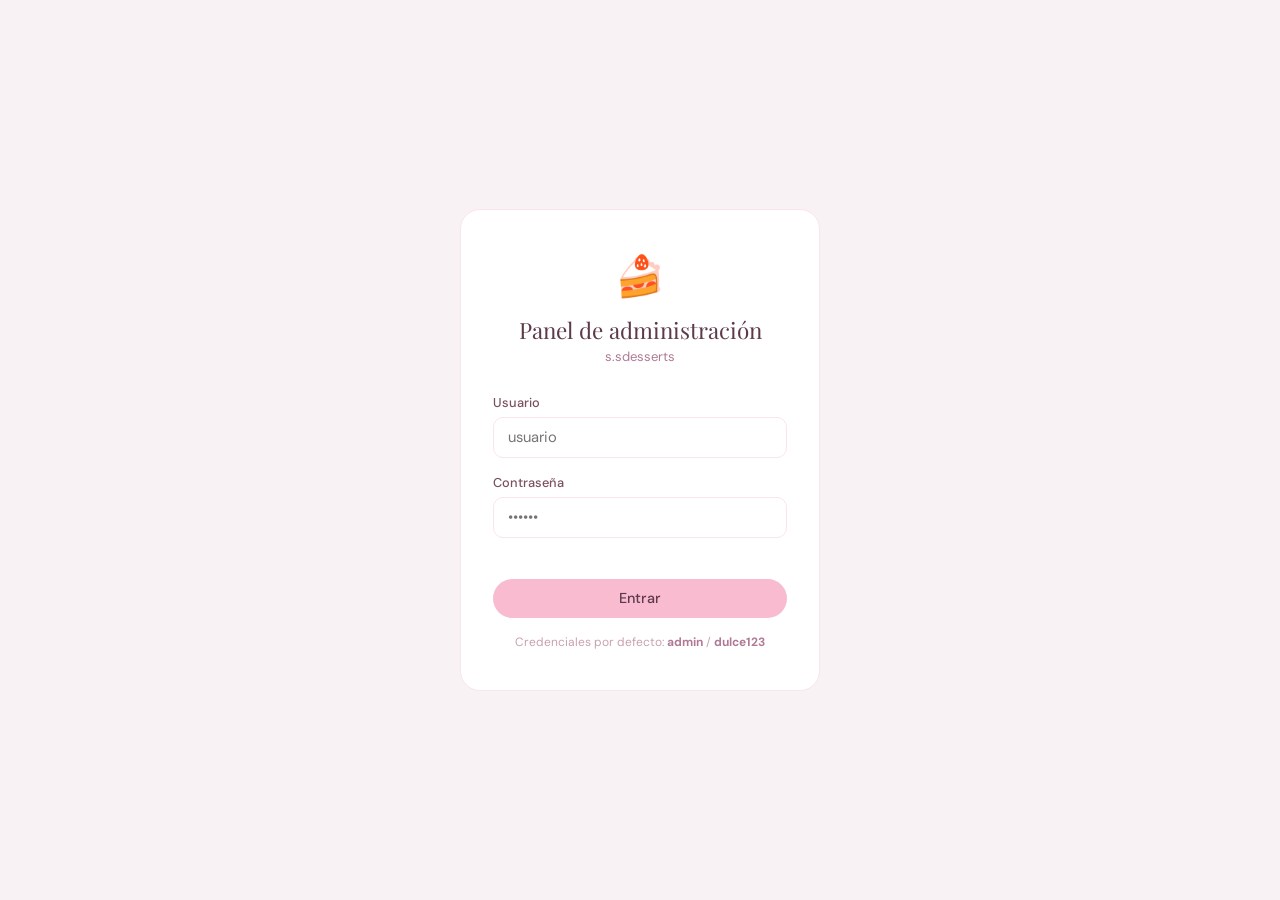
<file: admin.html>
<!DOCTYPE html>
<html lang="es">
<head>
  <meta charset="UTF-8" />
  <meta name="viewport" content="width=device-width, initial-scale=1.0" />
  <title>Panel Admin – s.sdesserts</title>
  <link rel="stylesheet" href="styles.css" />
  <link rel="preconnect" href="https://fonts.googleapis.com" />
  <link rel="preconnect" href="https://fonts.gstatic.com" crossorigin />
  <link href="https://fonts.googleapis.com/css2?family=Playfair+Display:ital,wght@0,400;0,500;1,400&family=DM+Sans:wght@300;400;500&display=swap" rel="stylesheet" />
</head>
<body class="admin-body">

  <!-- LOGIN -->
  <div class="login-screen" id="login-screen">
    <div class="login-card">
      <div class="login-avatar">🍰</div>
      <h2 class="login-title">Panel de administración</h2>
      <p class="login-sub">s.sdesserts</p>
      <div class="login-field">
        <label>Usuario</label>
        <input type="text" id="login-user" placeholder="usuario" autocomplete="username" />
      </div>
      <div class="login-field">
        <label>Contraseña</label>
        <input type="password" id="login-pass" placeholder="••••••" autocomplete="current-password" />
      </div>
      <p class="login-error" id="login-error"></p>
      <button class="btn-primary" id="login-btn">Entrar</button>
      <p class="login-hint">Credenciales por defecto: <strong>admin</strong> / <strong>dulce123</strong></p>
    </div>
  </div>

  <!-- PANEL ADMIN -->
  <div class="admin-panel" id="admin-panel" style="display:none;">

    <header class="admin-header">
      <div class="admin-header-left">
        <span class="admin-logo">🍰</span>
        <span class="admin-title">Panel Admin</span>
      </div>
      <div class="admin-header-right">
        <a href="index.html" class="btn-secondary">Ver web</a>
        <button class="btn-secondary" id="logout-btn">Salir</button>
      </div>
    </header>

    <div class="admin-content">

      <!-- SUBIR FOTO -->
      <section class="admin-section">
        <h2 class="admin-section-title">Subir nueva foto</h2>

        <div class="upload-zone" id="upload-zone">
          <input type="file" id="file-input" accept="image/*" multiple hidden />
          <div class="upload-icon">📸</div>
          <p class="upload-text">Arrastra fotos aquí o <span class="upload-link" id="upload-trigger">haz clic para seleccionar</span></p>
          <p class="upload-hint">JPG, PNG, WEBP · Máx. 5 MB por foto</p>
        </div>

        <!-- PREVIEW antes de guardar -->
        <div class="preview-area" id="preview-area" style="display:none;">
          <div class="preview-grid" id="preview-grid"></div>
          <div class="preview-actions">
            <button class="btn-secondary" id="cancel-upload">Cancelar</button>
            <button class="btn-primary" id="confirm-upload">Guardar fotos</button>
          </div>
        </div>
      </section>

      <!-- GALERÍA GUARDADA -->
      <section class="admin-section">
        <div class="admin-section-header">
          <h2 class="admin-section-title">Fotos guardadas</h2>
          <span class="photo-count" id="photo-count">0 fotos</span>
        </div>
        <div class="admin-gallery" id="admin-gallery">
          <p class="no-photos" id="no-photos">Aún no has subido fotos.</p>
        </div>
      </section>

    </div>
  </div>

  <!-- MODAL CONFIRMAR BORRAR -->
  <div class="modal-overlay" id="delete-modal" style="display:none;">
    <div class="modal-card">
      <p class="modal-text">¿Eliminar esta foto?</p>
      <div class="modal-actions">
        <button class="btn-secondary" id="cancel-delete">Cancelar</button>
        <button class="btn-danger" id="confirm-delete">Eliminar</button>
      </div>
    </div>
  </div>

  <script src="admin.js"></script>
</body>
</html>
</file>
<file: styles.css>
/* ============================
   s.sdesserts – styles.css
   ============================ */

*, *::before, *::after { box-sizing: border-box; margin: 0; padding: 0; }

body {
  background: #fdf6f0;
  font-family: 'DM Sans', sans-serif;
  color: #5d3a4a;
}

/* ─────────────────────────────
   PÁGINA PÚBLICA
───────────────────────────── */

.page { max-width: 680px; margin: 0 auto; padding: 0 0 3rem; }

/* Admin shortcut */
.admin-link {
  position: fixed;
  bottom: 1.2rem; right: 1.2rem;
  width: 40px; height: 40px;
  border-radius: 50%;
  background: #fff;
  border: 1.5px solid #f8bbd0;
  display: flex; align-items: center; justify-content: center;
  font-size: 1.1rem;
  text-decoration: none;
  box-shadow: 0 2px 10px rgba(240,180,200,0.25);
  z-index: 10;
  opacity: 0.6;
  transition: opacity 0.2s;
}
.admin-link:hover { opacity: 1; }

/* HERO */
.hero {
  text-align: center;
  padding: 3rem 1.5rem 2rem;
  position: relative;
  overflow: hidden;
}

.blob-bg {
  position: absolute;
  top: -20px; left: 50%;
  transform: translateX(-50%);
  width: 340px; height: 280px;
  background:
    radial-gradient(ellipse at 40% 40%, #fce4ec 0%, #fce4ec 30%, #f8bbd0 55%, transparent 75%),
    radial-gradient(ellipse at 65% 60%, #e8f5e9 0%, #c8e6c9 40%, transparent 65%);
  border-radius: 60% 40% 55% 45% / 50% 60% 40% 50%;
  opacity: 0.55;
  z-index: 0;
  animation: blobmove 8s ease-in-out infinite alternate;
}

@keyframes blobmove {
  0%   { border-radius: 60% 40% 55% 45% / 50% 60% 40% 50%; }
  100% { border-radius: 45% 55% 40% 60% / 60% 40% 60% 40%; }
}

.avatar-wrap { position: relative; z-index: 1; display: inline-block; margin-bottom: 1rem; }
.avatar {
  width: 100px; height: 100px;
  border-radius: 50%;
  background: linear-gradient(135deg, #f8bbd0, #e1bee7);
  display: flex; align-items: center; justify-content: center;
  font-size: 2.5rem;
  border: 3px solid #fff;
  box-shadow: 0 4px 20px rgba(240,180,200,0.35);
  overflow: hidden;
}

.hero h1 {
  font-family: 'Playfair Display', serif;
  font-size: 2.2rem; font-weight: 400; color: #5d3a4a;
  position: relative; z-index: 1; letter-spacing: -0.01em;
}
.hero .handle {
  font-size: 0.9rem; color: #b07a95; font-weight: 500;
  margin-top: 0.3rem; position: relative; z-index: 1; letter-spacing: 0.05em;
}
.hero .bio {
  font-size: 1rem; color: #7a5060; margin-top: 0.8rem;
  line-height: 1.7; max-width: 380px; margin-left: auto; margin-right: auto;
  position: relative; z-index: 1;
}

.ig-icon {
  display: inline-block; width: 18px; height: 18px;
  background: linear-gradient(135deg, #f48fb1, #ce93d8, #80deea);
  border-radius: 5px; flex-shrink: 0;
}
.ig-icon--sm { width: 14px; height: 14px; border-radius: 4px; }

.ig-btn {
  display: inline-flex; align-items: center; gap: 8px;
  margin-top: 1.4rem; padding: 10px 22px; border-radius: 100px;
  background: #fff; border: 1.5px solid #f8bbd0; color: #b07a95;
  font-family: 'DM Sans', sans-serif; font-size: 0.88rem; font-weight: 500;
  cursor: pointer; text-decoration: none;
  transition: background 0.2s, box-shadow 0.2s;
  position: relative; z-index: 1;
}
.ig-btn:hover { background: #fce4ec; box-shadow: 0 2px 12px rgba(240,180,200,0.3); }

/* SECTION TITLES */
.section-title {
  font-family: 'Playfair Display', serif;
  font-size: 1.4rem; font-weight: 400; color: #5d3a4a;
  padding: 0 1.5rem; margin-bottom: 1rem; font-style: italic;
}
.divider {
  height: 1px;
  background: linear-gradient(to right, transparent, #f8bbd0, transparent);
  margin: 0.5rem 1.5rem 1.8rem;
}

/* GALLERY */
.gallery {
  display: grid;
  grid-template-columns: repeat(3, 1fr);
  gap: 6px; padding: 0 1rem; margin-bottom: 2.5rem;
  min-height: 80px;
}

.gallery-empty {
  grid-column: 1 / -1;
  display: flex; align-items: center; justify-content: center;
  padding: 2rem; color: #c9a0b0; font-size: 0.9rem;
}

.gallery-card {
  aspect-ratio: 1; border-radius: 14px; overflow: hidden;
  position: relative; cursor: pointer;
}
.gallery-card .thumb {
  width: 100%; height: 100%;
  display: flex; align-items: center; justify-content: center;
  font-size: 2.4rem;
  transition: transform 0.3s ease;
}
.gallery-card .thumb img {
  width: 100%; height: 100%; object-fit: cover;
  transition: transform 0.3s ease;
}
.gallery-card:hover .thumb img { transform: scale(1.07); }
.gallery-card .overlay {
  position: absolute; inset: 0;
  background: rgba(180,100,120,0);
  transition: background 0.25s; border-radius: 14px;
}
.gallery-card:hover .overlay { background: rgba(180,100,120,0.1); }
.gallery-caption {
  position: absolute; bottom: 0; left: 0; right: 0;
  padding: 0.4rem 0.6rem;
  background: linear-gradient(transparent, rgba(93,58,74,0.55));
  color: #fff; font-size: 0.72rem; border-radius: 0 0 14px 14px;
  opacity: 0; transition: opacity 0.25s;
}
.gallery-card:hover .gallery-caption { opacity: 1; }

/* SPECIALTIES */
.specialty-grid {
  display: grid; grid-template-columns: repeat(3, 1fr);
  gap: 10px; padding: 0 1rem; margin-bottom: 2.5rem;
}
.spec-card {
  background: #fff; border-radius: 16px; border: 1px solid #fce4ec;
  padding: 1.1rem 0.9rem; text-align: center;
  transition: box-shadow 0.2s, transform 0.2s;
}
.spec-card:hover { box-shadow: 0 4px 16px rgba(240,180,200,0.2); transform: translateY(-2px); }
.spec-card .icon { font-size: 1.8rem; margin-bottom: 0.4rem; }
.spec-card h3 {
  font-family: 'Playfair Display', serif;
  font-size: 0.88rem; font-weight: 500; color: #5d3a4a; margin-bottom: 0.2rem;
}
.spec-card p { font-size: 0.75rem; color: #b07a95; line-height: 1.5; }

/* CONTACT */
.contact-section {
  margin: 0 1rem; background: #fff; border-radius: 20px;
  border: 1px solid #fce4ec; padding: 1.5rem; text-align: center;
}
.contact-section p { font-size: 0.9rem; color: #7a5060; line-height: 1.7; margin-bottom: 1rem; }
.contact-links { display: flex; gap: 10px; justify-content: center; flex-wrap: wrap; }
.contact-link {
  display: inline-flex; align-items: center; gap: 6px;
  padding: 8px 18px; border-radius: 100px;
  border: 1.5px solid #f8bbd0; color: #b07a95;
  font-size: 0.85rem; font-weight: 500; text-decoration: none;
  background: #fff; cursor: pointer; transition: background 0.2s;
}
.contact-link:hover { background: #fce4ec; }

/* FOOTER */
.footer { text-align: center; margin-top: 2.5rem; font-size: 0.78rem; color: #c9a0b0; letter-spacing: 0.08em; }

/* FADE IN */
.fade-in { opacity: 0; transform: translateY(18px); transition: opacity 0.5s ease, transform 0.5s ease; }
.fade-in.visible { opacity: 1; transform: translateY(0); }

/* LIGHTBOX */
.lightbox {
  display: none; position: fixed; inset: 0; z-index: 100;
  background: rgba(50,20,30,0.88);
  align-items: center; justify-content: center;
  flex-direction: column;
}
.lightbox.active { display: flex; }
.lightbox-img {
  max-width: 88vw; max-height: 78vh;
  object-fit: contain; border-radius: 12px;
}
.lightbox-caption {
  color: rgba(255,255,255,0.75); font-size: 0.88rem;
  margin-top: 0.8rem; text-align: center; max-width: 480px;
}
.lightbox-close {
  position: absolute; top: 1.2rem; right: 1.4rem;
  background: none; border: none; color: #fff;
  font-size: 1.4rem; cursor: pointer; opacity: 0.7;
  transition: opacity 0.2s;
}
.lightbox-close:hover { opacity: 1; }
.lightbox-nav {
  position: absolute; top: 50%; transform: translateY(-50%);
  background: rgba(255,255,255,0.12); border: none; color: #fff;
  font-size: 2rem; width: 44px; height: 44px; border-radius: 50%;
  cursor: pointer; transition: background 0.2s;
  display: flex; align-items: center; justify-content: center;
}
.lightbox-nav:hover { background: rgba(255,255,255,0.25); }
.lightbox-nav.prev { left: 1rem; }
.lightbox-nav.next { right: 1rem; }

/* ─────────────────────────────
   ADMIN – BODY
───────────────────────────── */
.admin-body { background: #f8f2f5; min-height: 100vh; }

/* LOGIN */
.login-screen {
  min-height: 100vh; display: flex;
  align-items: center; justify-content: center;
  padding: 2rem;
}
.login-card {
  background: #fff; border-radius: 20px; border: 1px solid #fce4ec;
  padding: 2.5rem 2rem; width: 100%; max-width: 360px; text-align: center;
}
.login-avatar { font-size: 2.5rem; margin-bottom: 0.8rem; }
.login-title {
  font-family: 'Playfair Display', serif;
  font-size: 1.4rem; font-weight: 400; color: #5d3a4a; margin-bottom: 0.2rem;
}
.login-sub { font-size: 0.82rem; color: #b07a95; margin-bottom: 1.8rem; }
.login-field { text-align: left; margin-bottom: 1rem; }
.login-field label { display: block; font-size: 0.8rem; font-weight: 500; color: #7a5060; margin-bottom: 0.35rem; }
.login-field input {
  width: 100%; padding: 0.6rem 0.9rem;
  border: 1.5px solid #fce4ec; border-radius: 10px;
  font-family: 'DM Sans', sans-serif; font-size: 0.92rem; color: #5d3a4a;
  outline: none; transition: border-color 0.2s;
}
.login-field input:focus { border-color: #f8bbd0; }
.login-error { font-size: 0.8rem; color: #d9534f; min-height: 1.2em; margin-bottom: 0.6rem; }
.login-hint { font-size: 0.75rem; color: #c9a0b0; margin-top: 1rem; }
.login-hint strong { color: #b07a95; }

/* BUTTONS */
.btn-primary {
  width: 100%; padding: 0.65rem 1.5rem; border-radius: 100px;
  background: #f8bbd0; border: none; color: #5d3a4a;
  font-family: 'DM Sans', sans-serif; font-size: 0.9rem; font-weight: 500;
  cursor: pointer; transition: background 0.2s, transform 0.15s;
}
.btn-primary:hover { background: #f48fb1; }
.btn-primary:active { transform: scale(0.98); }

.btn-secondary {
  padding: 0.55rem 1.2rem; border-radius: 100px;
  background: #fff; border: 1.5px solid #f8bbd0; color: #b07a95;
  font-family: 'DM Sans', sans-serif; font-size: 0.85rem; font-weight: 500;
  cursor: pointer; text-decoration: none; display: inline-block;
  transition: background 0.2s;
}
.btn-secondary:hover { background: #fce4ec; }

.btn-danger {
  padding: 0.55rem 1.2rem; border-radius: 100px;
  background: #fce4e4; border: 1.5px solid #f5c6c6; color: #c0392b;
  font-family: 'DM Sans', sans-serif; font-size: 0.85rem; font-weight: 500;
  cursor: pointer; transition: background 0.2s;
}
.btn-danger:hover { background: #f9b9b9; }

/* ADMIN HEADER */
.admin-header {
  background: #fff; border-bottom: 1px solid #fce4ec;
  padding: 0.9rem 1.5rem;
  display: flex; align-items: center; justify-content: space-between;
  position: sticky; top: 0; z-index: 20;
}
.admin-header-left { display: flex; align-items: center; gap: 0.6rem; }
.admin-logo { font-size: 1.4rem; }
.admin-title {
  font-family: 'Playfair Display', serif;
  font-size: 1.1rem; font-weight: 400; color: #5d3a4a;
}
.admin-header-right { display: flex; align-items: center; gap: 0.6rem; }

/* ADMIN CONTENT */
.admin-content { max-width: 780px; margin: 0 auto; padding: 2rem 1.5rem 4rem; }
.admin-section { margin-bottom: 3rem; }
.admin-section-header {
  display: flex; align-items: baseline; justify-content: space-between;
  margin-bottom: 1rem;
}
.admin-section-title {
  font-family: 'Playfair Display', serif;
  font-size: 1.2rem; font-weight: 400; color: #5d3a4a; font-style: italic;
}
.photo-count { font-size: 0.8rem; color: #b07a95; font-weight: 500; }

/* UPLOAD ZONE */
.upload-zone {
  border: 2px dashed #f8bbd0; border-radius: 16px;
  padding: 2.5rem 1.5rem; text-align: center;
  background: #fff; cursor: pointer;
  transition: border-color 0.2s, background 0.2s;
  display: flex; flex-direction: column; align-items: center; gap: 0.5rem;
}
.upload-zone:hover, .upload-zone.drag-over {
  border-color: #f48fb1; background: #fce4ec;
}
.upload-icon { font-size: 2rem; }
.upload-text { font-size: 0.9rem; color: #7a5060; }
.upload-link { color: #b07a95; font-weight: 500; text-decoration: underline; cursor: pointer; }
.upload-hint { font-size: 0.78rem; color: #c9a0b0; }

/* PREVIEW AREA */
.preview-area { margin-top: 1rem; }
.preview-grid {
  display: grid;
  grid-template-columns: repeat(auto-fill, minmax(140px, 1fr));
  gap: 10px; margin-bottom: 1.2rem;
}
.preview-item { display: flex; flex-direction: column; gap: 6px; }
.preview-item img {
  width: 100%; aspect-ratio: 1; object-fit: cover;
  border-radius: 10px; border: 1px solid #fce4ec;
}
.caption-input {
  width: 100%; padding: 0.4rem 0.6rem;
  border: 1.5px solid #fce4ec; border-radius: 8px;
  font-family: 'DM Sans', sans-serif; font-size: 0.8rem; color: #5d3a4a;
  outline: none; transition: border-color 0.2s;
}
.caption-input:focus { border-color: #f8bbd0; }
.preview-actions { display: flex; gap: 0.8rem; justify-content: flex-end; }
.preview-actions .btn-primary { width: auto; }

/* ADMIN GALLERY */
.admin-gallery {
  display: grid;
  grid-template-columns: repeat(auto-fill, minmax(160px, 1fr));
  gap: 12px;
}
.no-photos { grid-column: 1 / -1; color: #c9a0b0; font-size: 0.88rem; padding: 1rem 0; }

.admin-photo-card {
  background: #fff; border-radius: 14px; border: 1px solid #fce4ec;
  overflow: hidden; position: relative;
}
.admin-thumb { aspect-ratio: 1; overflow: hidden; }
.admin-thumb img { width: 100%; height: 100%; object-fit: cover; transition: transform 0.3s; }
.admin-photo-card:hover .admin-thumb img { transform: scale(1.05); }
.admin-photo-info { padding: 0.5rem 0.7rem 0.65rem; }
.admin-photo-caption { font-size: 0.78rem; color: #5d3a4a; line-height: 1.4; }
.admin-photo-date { font-size: 0.7rem; color: #c9a0b0; margin-top: 2px; }
.btn-icon-delete {
  position: absolute; top: 6px; right: 6px;
  background: rgba(255,255,255,0.9); border: 1px solid #fce4ec;
  border-radius: 8px; width: 28px; height: 28px;
  display: flex; align-items: center; justify-content: center;
  font-size: 0.85rem; cursor: pointer;
  opacity: 0; transition: opacity 0.2s;
}
.admin-photo-card:hover .btn-icon-delete { opacity: 1; }

/* DELETE MODAL */
.modal-overlay {
  position: fixed; inset: 0; z-index: 200;
  background: rgba(50,20,30,0.5);
  display: flex; align-items: center; justify-content: center;
}
.modal-card {
  background: #fff; border-radius: 16px; border: 1px solid #fce4ec;
  padding: 1.8rem; text-align: center; max-width: 280px; width: 90%;
}
.modal-text { font-size: 0.95rem; color: #5d3a4a; margin-bottom: 1.2rem; }
.modal-actions { display: flex; gap: 0.7rem; justify-content: center; }

/* ─────────────────────────────
   RESPONSIVE
───────────────────────────── */
@media (max-width: 480px) {
  .hero h1 { font-size: 1.8rem; }
  .specialty-grid { grid-template-columns: 1fr; }
  .spec-card { display: flex; align-items: center; gap: 1rem; text-align: left; }
  .spec-card .icon { font-size: 1.6rem; margin-bottom: 0; flex-shrink: 0; }
  .admin-gallery { grid-template-columns: repeat(2, 1fr); }
  .preview-grid { grid-template-columns: repeat(2, 1fr); }
}
</file>
